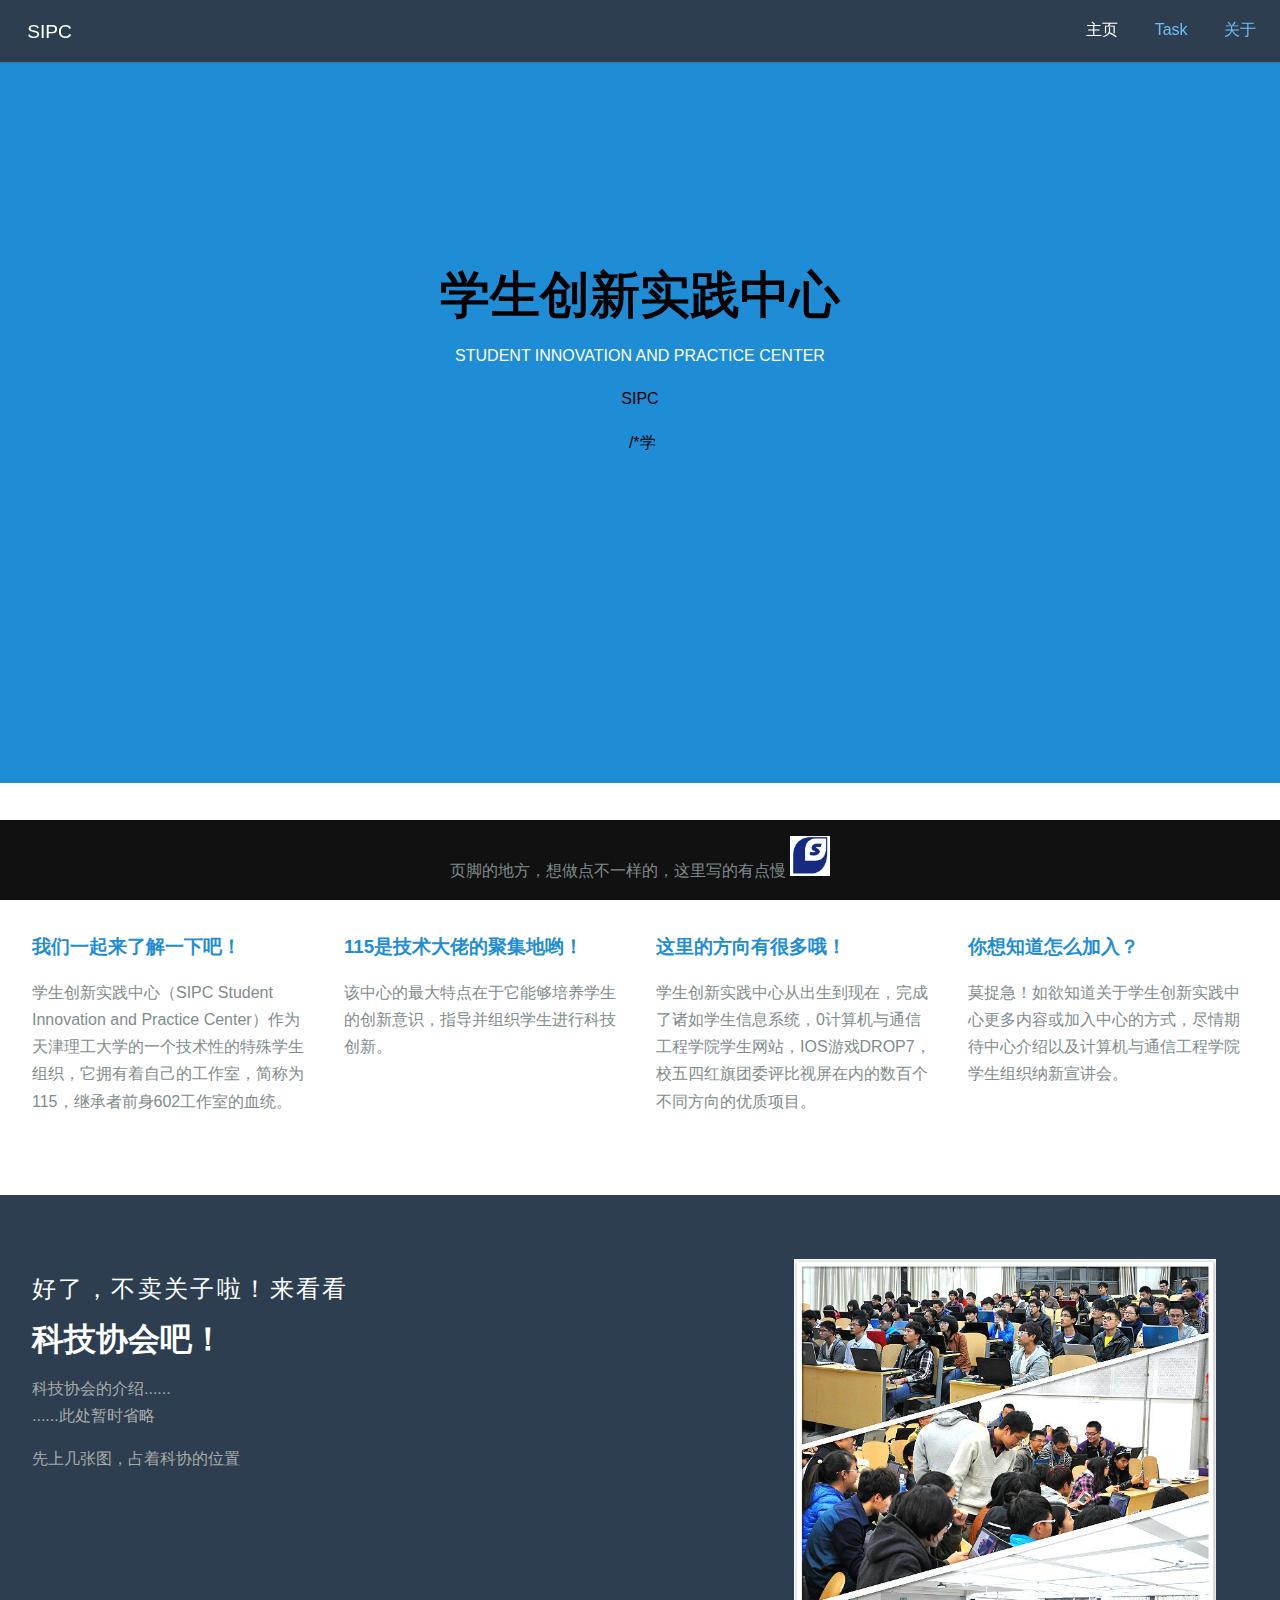
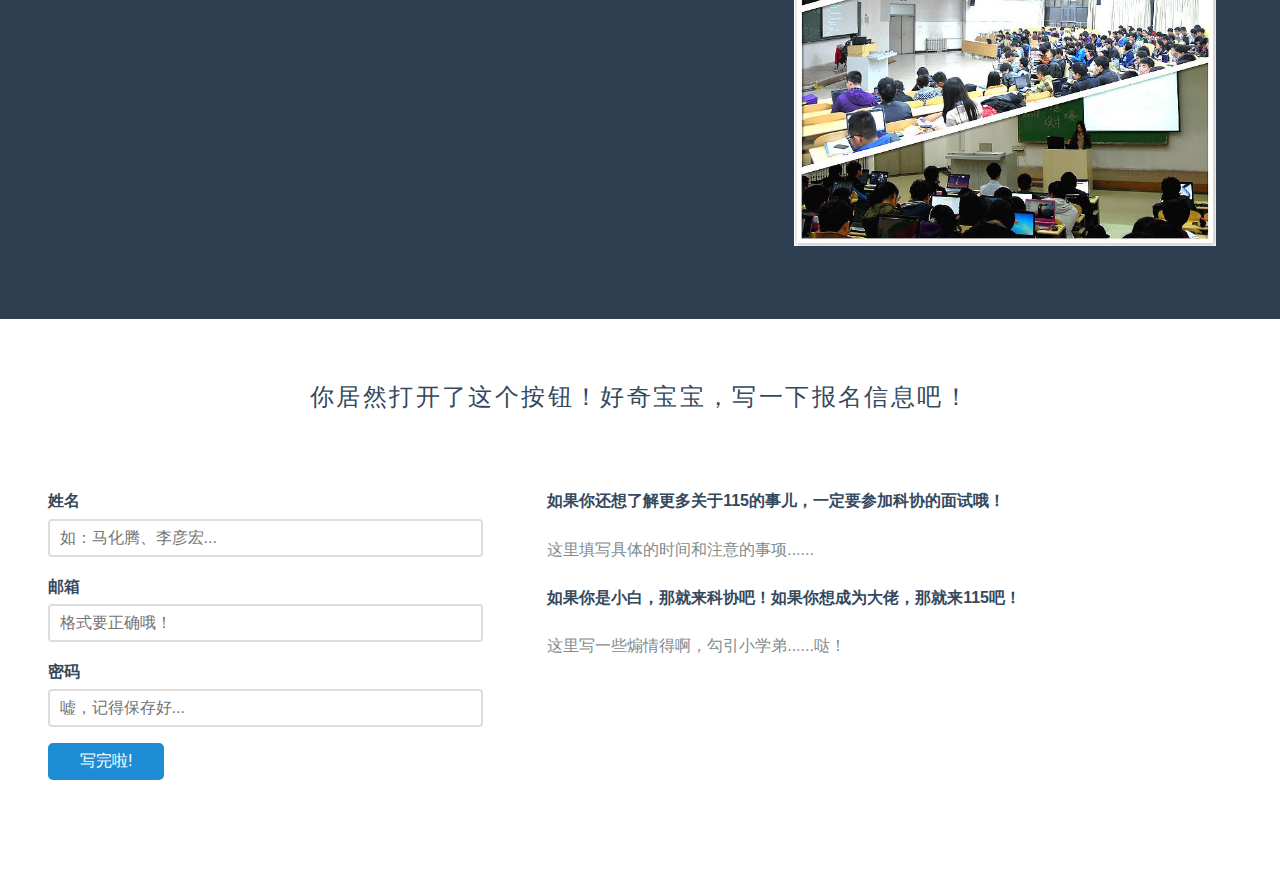
<file: index.html>
<!doctype html>
<html lang="zh">
<head>
    <meta charset="utf-8">
    <meta name="viewport" content="width=device-width, initial-scale=1.0">
    <title>SIPC</title>
    <link rel="stylesheet" href="./css/pure-min.css">
    <link rel="stylesheet" href="./css/grids-responsive-min.css">
    <link rel="stylesheet" href="./css/layout.css">
</head>
<body>
<!-- jquery -->
<script src="./js/jquery.min.js"></script>
<!-- top -->
<div class="header">
    <div class="home-menu pure-menu pure-menu-horizontal pure-menu-fixed">
        <!-- 左侧文字 -->
        <a class="pure-menu-heading" href="">SIPC</a>
        <!-- 右侧菜单 -->
        <ul class="pure-menu-list">
            <li class="pure-menu-item pure-menu-selected"><a href="#" class="pure-menu-link">主页</a></li>
            <li class="pure-menu-item"><a href="#" class="pure-menu-link">Task</a></li>
            <li class="pure-menu-item"><a href="#" class="pure-menu-link">关于</a></li>
        </ul>
    </div>
</div>

<!-- pure splash-container -->
<div class="splash-container">
    <div class="splash">
        <h1 class="sipc">学生创新实践中心</h1>
        <p>Student Innovation and Practice Center</p>
        <!-- 接jquery打字效果 -->
        <div class="print">
          <span id="print-default">SIPC<p id="print-words"></p></span>
        </div>
    </div>
</div>
<!-- pure wrapper -->
<div class="content-wrapper">
    <div class="content">
        <h2 class="content-head is-center">你知道115吗？</h2>
        <div class="pure-g">
            <div class="l-box pure-u-1 pure-u-md-1-2 pure-u-lg-1-4">
                <h3 class="content-subhead">
                    我们一起来了解一下吧！
                </h3>
                <p>
                    学生创新实践中心（SIPC Student Innovation and Practice Center）作为天津理工大学的一个技术性的特殊学生组织，它拥有着自己的工作室，简称为115，继承者前身602工作室的血统。
                </p>
            </div>
            <div class="l-box pure-u-1 pure-u-md-1-2 pure-u-lg-1-4">
                <h3 class="content-subhead">
                    115是技术大佬的聚集地哟！
                </h3>
                <p>
                    该中心的最大特点在于它能够培养学生的创新意识，指导并组织学生进行科技创新。
                </p>
            </div>
            <div class="l-box pure-u-1 pure-u-md-1-2 pure-u-lg-1-4">
                <h3 class="content-subhead">
                    这里的方向有很多哦！
                </h3>
                <p>
                    学生创新实践中心从出生到现在，完成了诸如学生信息系统，0计算机与通信工程学院学生网站，IOS游戏DROP7，校五四红旗团委评比视屏在内的数百个不同方向的优质项目。
                </p>
            </div>
            <div class="l-box pure-u-1 pure-u-md-1-2 pure-u-lg-1-4">
                <h3 class="content-subhead">
                    你想知道怎么加入？
                </h3>
                <p>
                    莫捉急！如欲知道关于学生创新实践中心更多内容或加入中心的方式，尽情期待中心介绍以及计算机与通信工程学院学生组织纳新宣讲会。
                </p>
            </div>
        </div>
    </div>
    <div class="ribbon l-box-lrg pure-g">
        <div class="pure-u-1 pure-u-md-1-2 pure-u-lg-3-5">
            <h2 class="content-head content-head-ribbon">好了，不卖关子啦！来看看</h2>
            <h1>科技协会吧！</h1>
            <p>
                科技协会的介绍......
                <br>
                ......此处暂时省略
            </p>
            <p>
              先上几张图，占着科协的位置
            </p>
        </div>
        <div class="l-box-lrg is-center pure-u-1 pure-u-md-1-2 pure-u-lg-2-5">
            <img src="./img/study.jpg" class="pure-img-responsive">
        </div>
    </div>
    <div class="content">
        <h2 class="content-head is-center">你居然打开了这个按钮！好奇宝宝，写一下报名信息吧！</h2>
        <div class="pure-g">
            <div class="l-box-lrg pure-u-1 pure-u-md-2-5">
                <form class="pure-form pure-form-stacked">
                    <fieldset>
                        <label for="name">姓名</label>
                        <input id="name" type="text" placeholder="如：马化腾、李彦宏...">
                        <label for="email">邮箱</label>
                        <input id="email" type="email" placeholder="格式要正确哦！">
                        <label for="password">密码</label>
                        <input id="password" type="password" placeholder="嘘，记得保存好...">
                        <button type="submit" class="pure-button">写完啦!</button>
                    </fieldset>
                </form>
            </div>
            <div class="l-box-lrg pure-u-1 pure-u-md-3-5">
                <h4>如果你还想了解更多关于115的事儿，一定要参加科协的面试哦！</h4>
                <p>
                    这里填写具体的时间和注意的事项......
                </p>
                <h4>如果你是小白，那就来科协吧！如果你想成为大佬，那就来115吧！</h4>
                <p>
                    这里写一些煽情得啊，勾引小学弟......哒！
                </p>
            </div>
        </div>
    </div>
    <div class="footer l-box is-center">
        页脚的地方，想做点不一样的，这里写的有点慢
          <img class="footer_logo" src="./img/logo_1.jpg" alt="sipc_logo">
    </div>
</div>
<!-- jquery打字效果 -->
<script type="text/javascript" src="./js/print.js"></script>
</body>
</html>
</file>
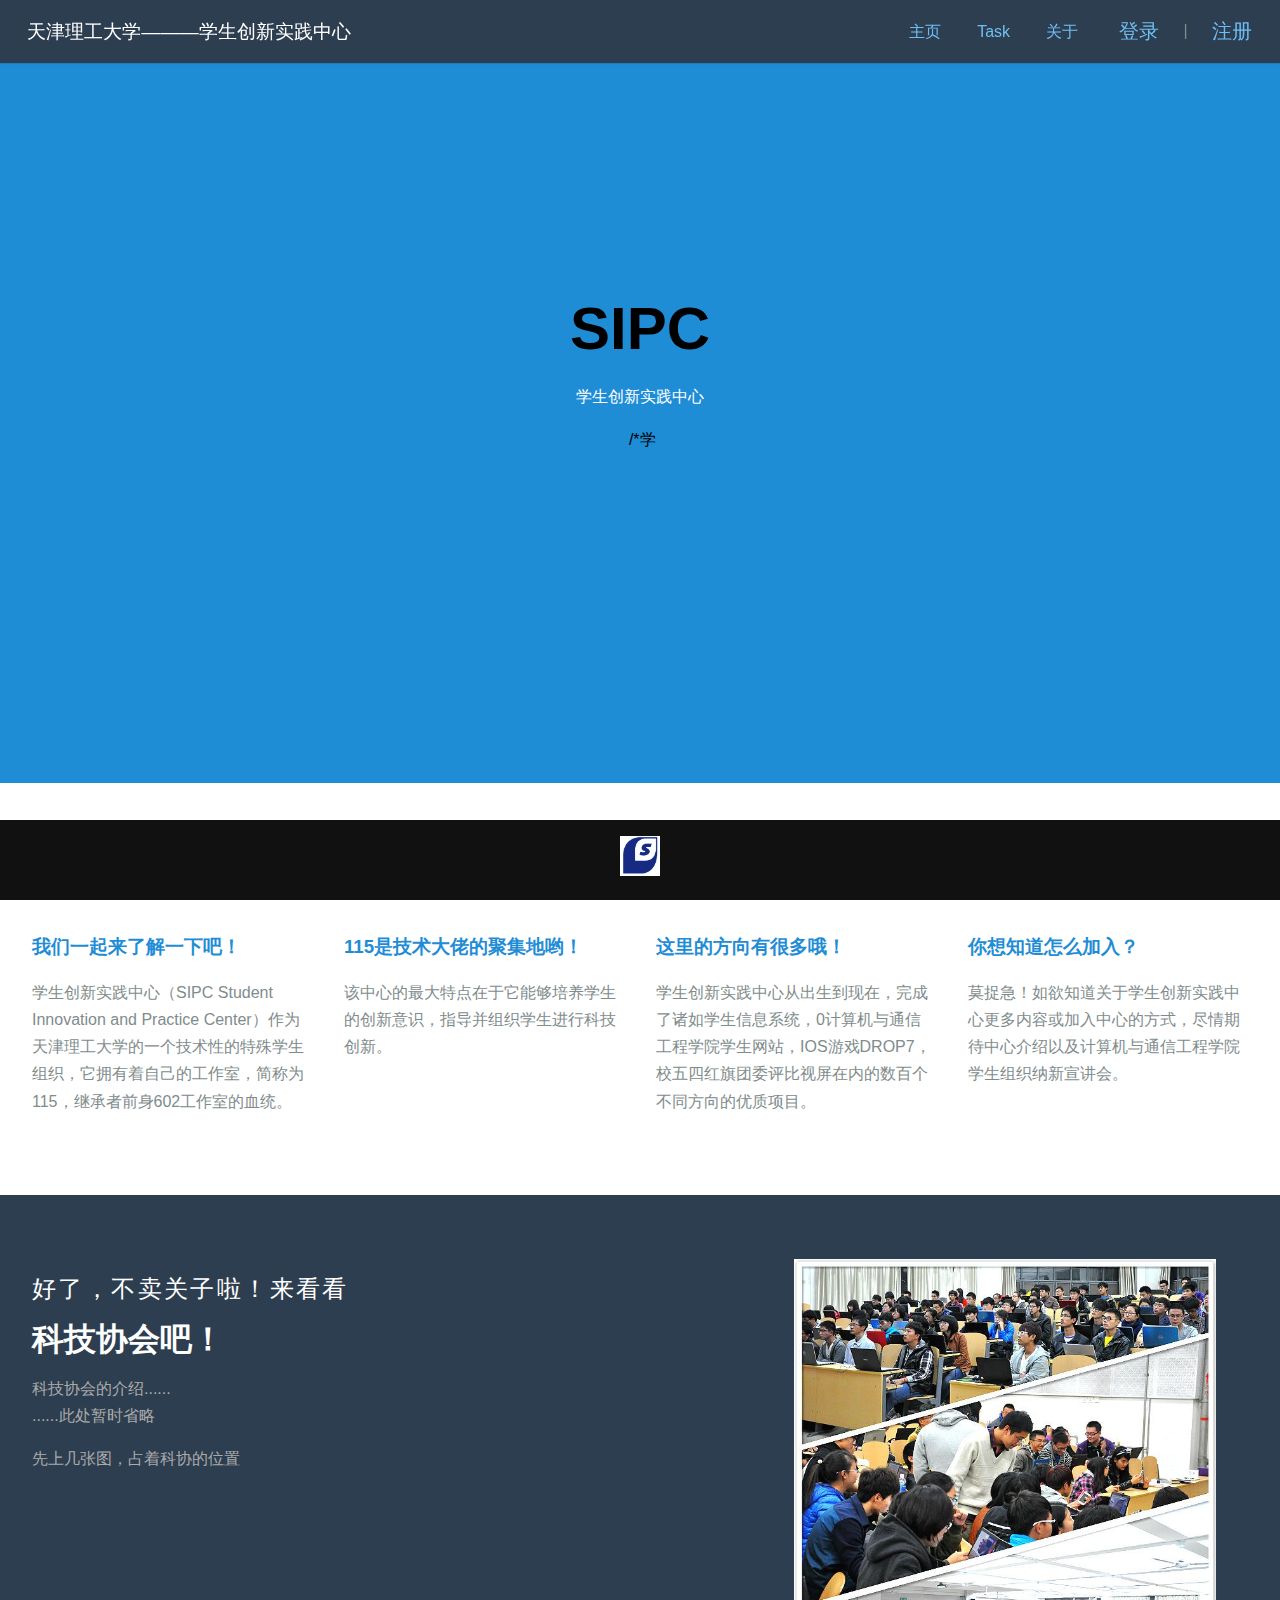
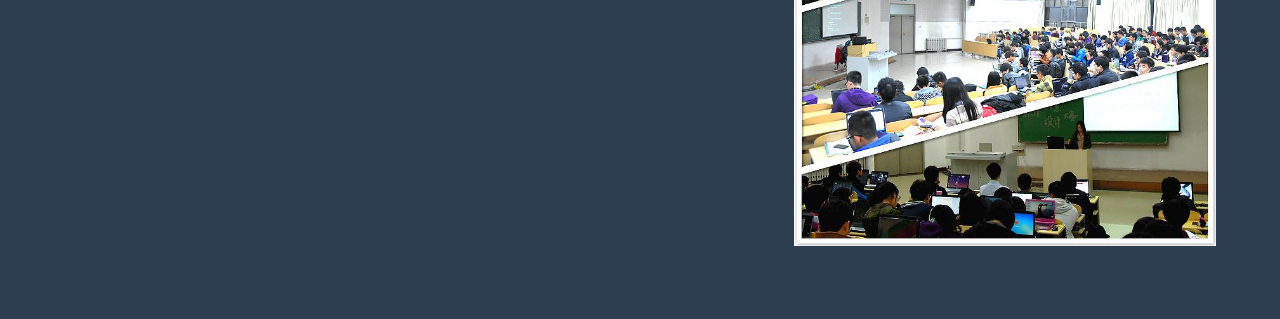
<file: justDoIt/indexPage/index.html>
<!doctype html>
<html lang="zh">
<head>
    <meta charset="utf-8">
    <meta name="viewport" content="width=device-width, initial-scale=1.0">
    <title>SIPC</title>
    <link rel="stylesheet" href="./css/pure-min.css">
    <link rel="stylesheet" href="./css/grids-responsive-min.css">
    <link rel="stylesheet" href="./css/layout.css">
</head>
<body>
<!-- jquery -->
<script src="./js/jquery.min.js"></script>
<!-- top -->
<div class="header">
    <div class="home-menu pure-menu pure-menu-horizontal nav1 pure-menu-fixed">

        <!-- 左侧文字 -->
        <a class="pure-menu-heading" href="">天津理工大学———学生创新实践中心</a>
        <!-- 右侧菜单 -->
        <ul class="pure-menu-list">
            <li class="pure-menu-item"><a href="index.html" class="pure-menu-link">主页</a></li>
            <li class="pure-menu-item"><a href="#" class="pure-menu-link">Task</a></li>
            <li class="pure-menu-item"><a href="#" class="pure-menu-link">关于</a></li>
            <li class="pure-menu-item sigIn"><a href="../loginAndRegister/login.html" class="pure-menu-link">登录</a></li>
            <span>|</span>
            <li class="pure-menu-item register"><a href="register.html" class="pure-menu-link">注册</a></li>
        </ul>
    </div>
    <!-- <div class="home-menu pure-menu pure-menu-horizontal nav2 pure-menu-fixed">
      <span>认真浏览，会发现</span>
    </div> -->
</div>

<!-- pure splash-container -->
<div class="splash-container">
    <div class="splash">
        <h1 class="sipc">SIPC</h1>
        <p>学生创新实践中心</p>
        <!-- 接jquery打字效果 -->
        <div class="print">
          <span id="print-default"><p id="print-words"></p></span>
        </div>
    </div>
</div>
<!-- pure wrapper -->
<div class="content-wrapper">
    <div class="content">
        <h2 class="content-head is-center">你知道115吗？</h2>
        <div class="pure-g">
            <div class="l-box pure-u-1 pure-u-md-1-2 pure-u-lg-1-4">
                <h3 class="content-subhead">
                    我们一起来了解一下吧！
                </h3>
                <p>
                    学生创新实践中心（SIPC Student Innovation and Practice Center）作为天津理工大学的一个技术性的特殊学生组织，它拥有着自己的工作室，简称为115，继承者前身602工作室的血统。
                </p>
            </div>
            <div class="l-box pure-u-1 pure-u-md-1-2 pure-u-lg-1-4">
                <h3 class="content-subhead">
                    115是技术大佬的聚集地哟！
                </h3>
                <p>
                    该中心的最大特点在于它能够培养学生的创新意识，指导并组织学生进行科技创新。
                </p>
            </div>
            <div class="l-box pure-u-1 pure-u-md-1-2 pure-u-lg-1-4">
                <h3 class="content-subhead">
                    这里的方向有很多哦！
                </h3>
                <p>
                    学生创新实践中心从出生到现在，完成了诸如学生信息系统，0计算机与通信工程学院学生网站，IOS游戏DROP7，校五四红旗团委评比视屏在内的数百个不同方向的优质项目。
                </p>
            </div>
            <div class="l-box pure-u-1 pure-u-md-1-2 pure-u-lg-1-4">
                <h3 class="content-subhead">
                    你想知道怎么加入？
                </h3>
                <p>
                    莫捉急！如欲知道关于学生创新实践中心更多内容或加入中心的方式，尽情期待中心介绍以及计算机与通信工程学院学生组织纳新宣讲会。
                </p>
            </div>
        </div>
    </div>
    <div class="ribbon l-box-lrg pure-g">
        <div class="pure-u-1 pure-u-md-1-2 pure-u-lg-3-5">
            <h2 class="content-head content-head-ribbon">好了，不卖关子啦！来看看</h2>
            <h1>科技协会吧！</h1>
            <p>
                科技协会的介绍......
                <br>
                ......此处暂时省略
            </p>
            <p>
              先上几张图，占着科协的位置
            </p>
        </div>
        <div class="l-box-lrg is-center pure-u-1 pure-u-md-1-2 pure-u-lg-2-5">
            <img src="./img/study.jpg" class="pure-img-responsive">
        </div>
    </div>
    <div class="content hid_sho">
        <h2 class="content-head is-center">你居然打开了这个按钮！好奇宝宝，写一下报名信息吧！</h2>
        <div class="pure-g">
            <div class="l-box-lrg pure-u-1 pure-u-md-2-5">
                <form class="pure-form pure-form-stacked">
                    <fieldset>
                        <label for="name">姓名</label>
                        <input id="name" type="text" placeholder="如：马化腾、李彦宏...">
                        <label for="email">邮箱</label>
                        <input id="email" type="email" placeholder="格式要正确哦！">
                        <label for="tel">手机</label>
                        <input id="tel" type="text" placeholder="确保正确">
                        <button type="submit" class="pure-button">写完啦!</button>
                    </fieldset>
                </form>
            </div>
            <div class="l-box-lrg pure-u-1 pure-u-md-3-5">
                <h4>如果你还想了解更多关于115的事儿，一定要参加科协的面试哦！</h4>
                <p>
                    这里填写具体的时间和注意的事项......
                </p>
                <h4>如果你是小白，那就来科协吧！如果你想成为大佬，那就来115吧！</h4>
                <p>
                    这里写一些煽情得啊，勾引小学弟......哒！
                </p>
            </div>
        </div>
    </div>
    <div class="footer l-box is-center">
          <img class="footer_logo" src="./img/logo_1.jpg" alt="sipc_logo">
    </div>
</div>
<!-- jquery打字效果 -->
<script type="text/javascript" src="./js/print.js"></script>
<!-- 导航栏定位 -->
<script type="text/javascript">
  $(function() {
    $(window).scroll(function() {
      if($(document).scrollTop() >=600) {
        $(".nav1").removeClass("pure-menu-fixed").slideDown();
      }else {
        $(".nav1").addClass("pure-menu-fixed").slideDown();
      }
    })
  })
</script>
<!-- 页脚隐藏按钮 -->
<script type="text/javascript">
  $('.hid_sho').hide();
  $(function() {
    $('.footer_logo').click(function() {
      if($('.hid_sho').is(':hidden')){
        $('.hid_sho').show();
      }else{
        $('.hid_sho').hide();
      }
    })
  })
</script>
</body>
</html>
</file>
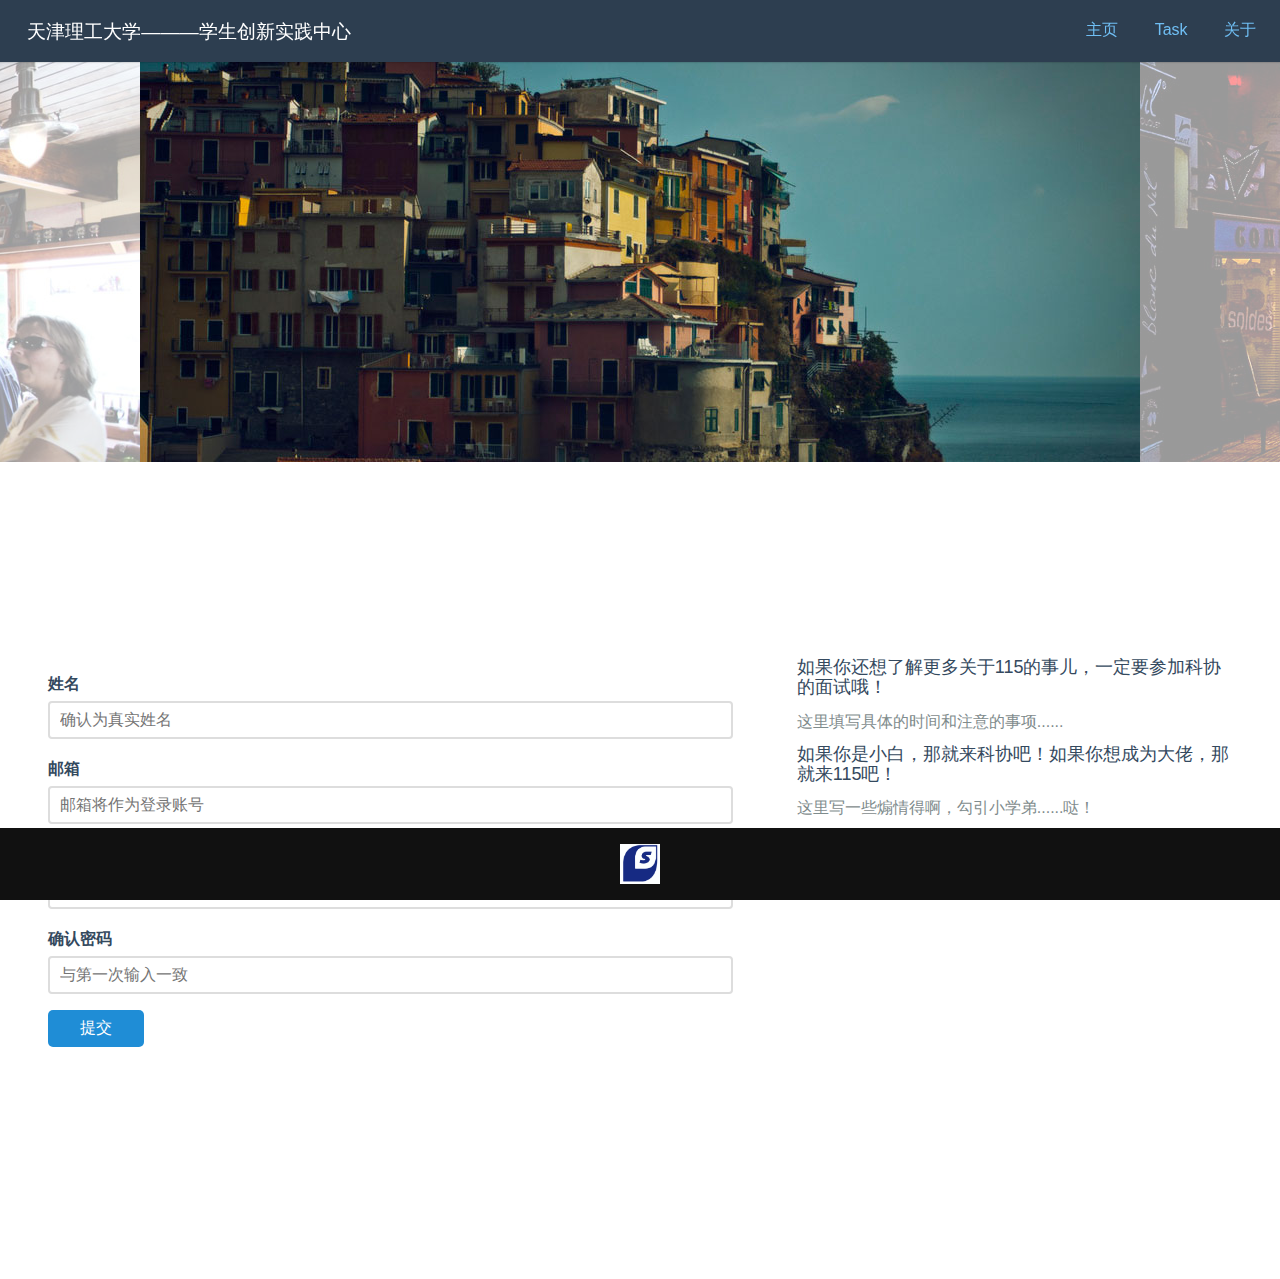
<file: justDoIt/loginAndRegister/login.html>
<!DOCTYPE html>
<html lang="zh">
  <head>
    <meta charset="utf-8">
    <title>login</title>
    <link rel="stylesheet" href="css/bootstrap.min.css">
    <link rel="stylesheet" href="./css/pure-min.css">
    <link rel="stylesheet" href="./css/grids-responsive-min.css">
    <link rel="stylesheet" href="css/pignose.parallaxslider.min.css">
    <link rel="stylesheet" href="./css/layout.css">

  </head>
  <body>

    <div id='a' class="header">
        <div class="home-menu pure-menu pure-menu-horizontal nav1 pure-menu-fixed">

            <!-- 左侧文字 -->
            <a class="pure-menu-heading" href="">天津理工大学———学生创新实践中心</a>
            <!-- 右侧菜单 -->
            <ul class="pure-menu-list">
                <li class="pure-menu-item"><a href="../indexPage/index.html" class="pure-menu-link">主页</a></li>
                <li class="pure-menu-item"><a href="#" class="pure-menu-link">Task</a></li>
                <li class="pure-menu-item"><a href="#" class="pure-menu-link">关于</a></li>
            </ul>
        </div>
    </div>



    <div class="log_main">
      <div id="wrapper">
      	<div id="visual">
      		<div class="slide-visual">
      			<!-- Slide Image Area (1000 x 424) -->
      			<ul class="slide-group">
      				<li><img src="img/visual_slide01.jpg" alt="slide image" /></li>
      				<li><img src="img/visual_slide02.jpg" alt="slide image" /></li>
      				<li><img src="img/visual_slide03.jpg" alt="slide image" /></li>
      				<li><img src="img/visual_slide04.jpg" alt="slide image" /></li>
      				<li><img src="img/visual_slide05.jpg" alt="slide image" /></li>
      				<li><img src="img/visual_slide06.jpg" alt="slide image" /></li>
      			</ul>
      		</div>
      	</div>
      </div>
    </div>

    <div class="content hid_sho">
        <div class="pure-g">
            <div class="l-box-lrg pure-u-1 pure-u-md-3-5">
                <form class="pure-form pure-form-stacked">
                    <fieldset>
                        <label for="name">姓名</label>
                        <input id="name" type="text" placeholder="确认为真实姓名">
                        <label for="email">邮箱</label>
                        <input id="email" type="email" placeholder="邮箱将作为登录账号">
                        <label for="password">密码</label>
                        <input id="password" type="password" placeholder="嘘，记得保存好...">
                        <label for="password">确认密码</label>
                        <input id="password" type="password" placeholder="与第一次输入一致">
                        <button type="submit" class="pure-button">提交</button>
                    </fieldset>
                </form>
            </div>
            <div class="l-box-lrg pure-u-1 pure-u-md-2-5">
                <h4>如果你还想了解更多关于115的事儿，一定要参加科协的面试哦！</h4>
                <p>
                    这里填写具体的时间和注意的事项......
                </p>
                <h4>如果你是小白，那就来科协吧！如果你想成为大佬，那就来115吧！</h4>
                <p>
                    这里写一些煽情得啊，勾引小学弟......哒！
                </p>
            </div>
        </div>
    </div>

    <div class="footer l-box is-center">
          <img class="footer_logo" src="./img/logo_1.jpg" alt="sipc_logo">
    </div>


<script src="js/jquery-1.11.0.min.js" type="text/javascript"></script>
<script type="text/javascript" src="js/jquery.easing.js"></script>
<script type="text/javascript" src="js/bootstrap.min.js"></script>
<script type="text/javascript" src="js/pignose.parallaxslider.min.js"></script>
<script type="text/javascript">
	$(window).load(function() {
		$('#visual').pignoseParallaxSlider({
			play    : '.btn-play',
			pause   : '.btn-pause',
			next    : '.btn-next',
			prev    : '.btn-prev'
		});
	});
</script>
  </body>
</html>
</file>
<file: css/grids-responsive-min.css>
/*!
Pure v1.0.0
Copyright 2013 Yahoo!
Licensed under the BSD License.
https://github.com/yahoo/pure/blob/master/LICENSE.md
*/
@media screen and (min-width:35.5em){.pure-u-sm-1,.pure-u-sm-1-1,.pure-u-sm-1-12,.pure-u-sm-1-2,.pure-u-sm-1-24,.pure-u-sm-1-3,.pure-u-sm-1-4,.pure-u-sm-1-5,.pure-u-sm-1-6,.pure-u-sm-1-8,.pure-u-sm-10-24,.pure-u-sm-11-12,.pure-u-sm-11-24,.pure-u-sm-12-24,.pure-u-sm-13-24,.pure-u-sm-14-24,.pure-u-sm-15-24,.pure-u-sm-16-24,.pure-u-sm-17-24,.pure-u-sm-18-24,.pure-u-sm-19-24,.pure-u-sm-2-24,.pure-u-sm-2-3,.pure-u-sm-2-5,.pure-u-sm-20-24,.pure-u-sm-21-24,.pure-u-sm-22-24,.pure-u-sm-23-24,.pure-u-sm-24-24,.pure-u-sm-3-24,.pure-u-sm-3-4,.pure-u-sm-3-5,.pure-u-sm-3-8,.pure-u-sm-4-24,.pure-u-sm-4-5,.pure-u-sm-5-12,.pure-u-sm-5-24,.pure-u-sm-5-5,.pure-u-sm-5-6,.pure-u-sm-5-8,.pure-u-sm-6-24,.pure-u-sm-7-12,.pure-u-sm-7-24,.pure-u-sm-7-8,.pure-u-sm-8-24,.pure-u-sm-9-24{display:inline-block;zoom:1;letter-spacing:normal;word-spacing:normal;vertical-align:top;text-rendering:auto}.pure-u-sm-1-24{width:4.1667%}.pure-u-sm-1-12,.pure-u-sm-2-24{width:8.3333%}.pure-u-sm-1-8,.pure-u-sm-3-24{width:12.5%}.pure-u-sm-1-6,.pure-u-sm-4-24{width:16.6667%}.pure-u-sm-1-5{width:20%}.pure-u-sm-5-24{width:20.8333%}.pure-u-sm-1-4,.pure-u-sm-6-24{width:25%}.pure-u-sm-7-24{width:29.1667%}.pure-u-sm-1-3,.pure-u-sm-8-24{width:33.3333%}.pure-u-sm-3-8,.pure-u-sm-9-24{width:37.5%}.pure-u-sm-2-5{width:40%}.pure-u-sm-10-24,.pure-u-sm-5-12{width:41.6667%}.pure-u-sm-11-24{width:45.8333%}.pure-u-sm-1-2,.pure-u-sm-12-24{width:50%}.pure-u-sm-13-24{width:54.1667%}.pure-u-sm-14-24,.pure-u-sm-7-12{width:58.3333%}.pure-u-sm-3-5{width:60%}.pure-u-sm-15-24,.pure-u-sm-5-8{width:62.5%}.pure-u-sm-16-24,.pure-u-sm-2-3{width:66.6667%}.pure-u-sm-17-24{width:70.8333%}.pure-u-sm-18-24,.pure-u-sm-3-4{width:75%}.pure-u-sm-19-24{width:79.1667%}.pure-u-sm-4-5{width:80%}.pure-u-sm-20-24,.pure-u-sm-5-6{width:83.3333%}.pure-u-sm-21-24,.pure-u-sm-7-8{width:87.5%}.pure-u-sm-11-12,.pure-u-sm-22-24{width:91.6667%}.pure-u-sm-23-24{width:95.8333%}.pure-u-sm-1,.pure-u-sm-1-1,.pure-u-sm-24-24,.pure-u-sm-5-5{width:100%}}@media screen and (min-width:48em){.pure-u-md-1,.pure-u-md-1-1,.pure-u-md-1-12,.pure-u-md-1-2,.pure-u-md-1-24,.pure-u-md-1-3,.pure-u-md-1-4,.pure-u-md-1-5,.pure-u-md-1-6,.pure-u-md-1-8,.pure-u-md-10-24,.pure-u-md-11-12,.pure-u-md-11-24,.pure-u-md-12-24,.pure-u-md-13-24,.pure-u-md-14-24,.pure-u-md-15-24,.pure-u-md-16-24,.pure-u-md-17-24,.pure-u-md-18-24,.pure-u-md-19-24,.pure-u-md-2-24,.pure-u-md-2-3,.pure-u-md-2-5,.pure-u-md-20-24,.pure-u-md-21-24,.pure-u-md-22-24,.pure-u-md-23-24,.pure-u-md-24-24,.pure-u-md-3-24,.pure-u-md-3-4,.pure-u-md-3-5,.pure-u-md-3-8,.pure-u-md-4-24,.pure-u-md-4-5,.pure-u-md-5-12,.pure-u-md-5-24,.pure-u-md-5-5,.pure-u-md-5-6,.pure-u-md-5-8,.pure-u-md-6-24,.pure-u-md-7-12,.pure-u-md-7-24,.pure-u-md-7-8,.pure-u-md-8-24,.pure-u-md-9-24{display:inline-block;zoom:1;letter-spacing:normal;word-spacing:normal;vertical-align:top;text-rendering:auto}.pure-u-md-1-24{width:4.1667%}.pure-u-md-1-12,.pure-u-md-2-24{width:8.3333%}.pure-u-md-1-8,.pure-u-md-3-24{width:12.5%}.pure-u-md-1-6,.pure-u-md-4-24{width:16.6667%}.pure-u-md-1-5{width:20%}.pure-u-md-5-24{width:20.8333%}.pure-u-md-1-4,.pure-u-md-6-24{width:25%}.pure-u-md-7-24{width:29.1667%}.pure-u-md-1-3,.pure-u-md-8-24{width:33.3333%}.pure-u-md-3-8,.pure-u-md-9-24{width:37.5%}.pure-u-md-2-5{width:40%}.pure-u-md-10-24,.pure-u-md-5-12{width:41.6667%}.pure-u-md-11-24{width:45.8333%}.pure-u-md-1-2,.pure-u-md-12-24{width:50%}.pure-u-md-13-24{width:54.1667%}.pure-u-md-14-24,.pure-u-md-7-12{width:58.3333%}.pure-u-md-3-5{width:60%}.pure-u-md-15-24,.pure-u-md-5-8{width:62.5%}.pure-u-md-16-24,.pure-u-md-2-3{width:66.6667%}.pure-u-md-17-24{width:70.8333%}.pure-u-md-18-24,.pure-u-md-3-4{width:75%}.pure-u-md-19-24{width:79.1667%}.pure-u-md-4-5{width:80%}.pure-u-md-20-24,.pure-u-md-5-6{width:83.3333%}.pure-u-md-21-24,.pure-u-md-7-8{width:87.5%}.pure-u-md-11-12,.pure-u-md-22-24{width:91.6667%}.pure-u-md-23-24{width:95.8333%}.pure-u-md-1,.pure-u-md-1-1,.pure-u-md-24-24,.pure-u-md-5-5{width:100%}}@media screen and (min-width:64em){.pure-u-lg-1,.pure-u-lg-1-1,.pure-u-lg-1-12,.pure-u-lg-1-2,.pure-u-lg-1-24,.pure-u-lg-1-3,.pure-u-lg-1-4,.pure-u-lg-1-5,.pure-u-lg-1-6,.pure-u-lg-1-8,.pure-u-lg-10-24,.pure-u-lg-11-12,.pure-u-lg-11-24,.pure-u-lg-12-24,.pure-u-lg-13-24,.pure-u-lg-14-24,.pure-u-lg-15-24,.pure-u-lg-16-24,.pure-u-lg-17-24,.pure-u-lg-18-24,.pure-u-lg-19-24,.pure-u-lg-2-24,.pure-u-lg-2-3,.pure-u-lg-2-5,.pure-u-lg-20-24,.pure-u-lg-21-24,.pure-u-lg-22-24,.pure-u-lg-23-24,.pure-u-lg-24-24,.pure-u-lg-3-24,.pure-u-lg-3-4,.pure-u-lg-3-5,.pure-u-lg-3-8,.pure-u-lg-4-24,.pure-u-lg-4-5,.pure-u-lg-5-12,.pure-u-lg-5-24,.pure-u-lg-5-5,.pure-u-lg-5-6,.pure-u-lg-5-8,.pure-u-lg-6-24,.pure-u-lg-7-12,.pure-u-lg-7-24,.pure-u-lg-7-8,.pure-u-lg-8-24,.pure-u-lg-9-24{display:inline-block;zoom:1;letter-spacing:normal;word-spacing:normal;vertical-align:top;text-rendering:auto}.pure-u-lg-1-24{width:4.1667%}.pure-u-lg-1-12,.pure-u-lg-2-24{width:8.3333%}.pure-u-lg-1-8,.pure-u-lg-3-24{width:12.5%}.pure-u-lg-1-6,.pure-u-lg-4-24{width:16.6667%}.pure-u-lg-1-5{width:20%}.pure-u-lg-5-24{width:20.8333%}.pure-u-lg-1-4,.pure-u-lg-6-24{width:25%}.pure-u-lg-7-24{width:29.1667%}.pure-u-lg-1-3,.pure-u-lg-8-24{width:33.3333%}.pure-u-lg-3-8,.pure-u-lg-9-24{width:37.5%}.pure-u-lg-2-5{width:40%}.pure-u-lg-10-24,.pure-u-lg-5-12{width:41.6667%}.pure-u-lg-11-24{width:45.8333%}.pure-u-lg-1-2,.pure-u-lg-12-24{width:50%}.pure-u-lg-13-24{width:54.1667%}.pure-u-lg-14-24,.pure-u-lg-7-12{width:58.3333%}.pure-u-lg-3-5{width:60%}.pure-u-lg-15-24,.pure-u-lg-5-8{width:62.5%}.pure-u-lg-16-24,.pure-u-lg-2-3{width:66.6667%}.pure-u-lg-17-24{width:70.8333%}.pure-u-lg-18-24,.pure-u-lg-3-4{width:75%}.pure-u-lg-19-24{width:79.1667%}.pure-u-lg-4-5{width:80%}.pure-u-lg-20-24,.pure-u-lg-5-6{width:83.3333%}.pure-u-lg-21-24,.pure-u-lg-7-8{width:87.5%}.pure-u-lg-11-12,.pure-u-lg-22-24{width:91.6667%}.pure-u-lg-23-24{width:95.8333%}.pure-u-lg-1,.pure-u-lg-1-1,.pure-u-lg-24-24,.pure-u-lg-5-5{width:100%}}@media screen and (min-width:80em){.pure-u-xl-1,.pure-u-xl-1-1,.pure-u-xl-1-12,.pure-u-xl-1-2,.pure-u-xl-1-24,.pure-u-xl-1-3,.pure-u-xl-1-4,.pure-u-xl-1-5,.pure-u-xl-1-6,.pure-u-xl-1-8,.pure-u-xl-10-24,.pure-u-xl-11-12,.pure-u-xl-11-24,.pure-u-xl-12-24,.pure-u-xl-13-24,.pure-u-xl-14-24,.pure-u-xl-15-24,.pure-u-xl-16-24,.pure-u-xl-17-24,.pure-u-xl-18-24,.pure-u-xl-19-24,.pure-u-xl-2-24,.pure-u-xl-2-3,.pure-u-xl-2-5,.pure-u-xl-20-24,.pure-u-xl-21-24,.pure-u-xl-22-24,.pure-u-xl-23-24,.pure-u-xl-24-24,.pure-u-xl-3-24,.pure-u-xl-3-4,.pure-u-xl-3-5,.pure-u-xl-3-8,.pure-u-xl-4-24,.pure-u-xl-4-5,.pure-u-xl-5-12,.pure-u-xl-5-24,.pure-u-xl-5-5,.pure-u-xl-5-6,.pure-u-xl-5-8,.pure-u-xl-6-24,.pure-u-xl-7-12,.pure-u-xl-7-24,.pure-u-xl-7-8,.pure-u-xl-8-24,.pure-u-xl-9-24{display:inline-block;zoom:1;letter-spacing:normal;word-spacing:normal;vertical-align:top;text-rendering:auto}.pure-u-xl-1-24{width:4.1667%}.pure-u-xl-1-12,.pure-u-xl-2-24{width:8.3333%}.pure-u-xl-1-8,.pure-u-xl-3-24{width:12.5%}.pure-u-xl-1-6,.pure-u-xl-4-24{width:16.6667%}.pure-u-xl-1-5{width:20%}.pure-u-xl-5-24{width:20.8333%}.pure-u-xl-1-4,.pure-u-xl-6-24{width:25%}.pure-u-xl-7-24{width:29.1667%}.pure-u-xl-1-3,.pure-u-xl-8-24{width:33.3333%}.pure-u-xl-3-8,.pure-u-xl-9-24{width:37.5%}.pure-u-xl-2-5{width:40%}.pure-u-xl-10-24,.pure-u-xl-5-12{width:41.6667%}.pure-u-xl-11-24{width:45.8333%}.pure-u-xl-1-2,.pure-u-xl-12-24{width:50%}.pure-u-xl-13-24{width:54.1667%}.pure-u-xl-14-24,.pure-u-xl-7-12{width:58.3333%}.pure-u-xl-3-5{width:60%}.pure-u-xl-15-24,.pure-u-xl-5-8{width:62.5%}.pure-u-xl-16-24,.pure-u-xl-2-3{width:66.6667%}.pure-u-xl-17-24{width:70.8333%}.pure-u-xl-18-24,.pure-u-xl-3-4{width:75%}.pure-u-xl-19-24{width:79.1667%}.pure-u-xl-4-5{width:80%}.pure-u-xl-20-24,.pure-u-xl-5-6{width:83.3333%}.pure-u-xl-21-24,.pure-u-xl-7-8{width:87.5%}.pure-u-xl-11-12,.pure-u-xl-22-24{width:91.6667%}.pure-u-xl-23-24{width:95.8333%}.pure-u-xl-1,.pure-u-xl-1-1,.pure-u-xl-24-24,.pure-u-xl-5-5{width:100%}}
</file>
<file: css/layout.css>
@charset "UTF-8";
.head-logo img {
  width: 50px;
  height: 50px;
}
.sipc {
  color: black;
  font-size: 50px;
}
.sipc+p {
  color: white;
}
.splash {
  width: 100%;
}
.print {
  color: black;
}
h2+h1{
  color: white;
}
.footer_logo {
  width: 40px;
  height: 40px;
}
* {
    -webkit-box-sizing: border-box;
    -moz-box-sizing: border-box;
    box-sizing: border-box;
}

/*
 * -- BASE STYLES --
 */
body {
    line-height: 1.7em;
    color: #7f8c8d;
    font-size: 13px;
}

h1,
h2,
h3,
h4,
h5,
h6,
label {
    color: #34495e;
}

.pure-img-responsive {
    max-width: 100%;
    height: auto;
}

/*
 * -- LAYOUT STYLES --
 */
.l-box {
    padding: 1em;
}

.l-box-lrg {
    padding: 2em;
    border-bottom: 1px solid rgba(0,0,0,0.1);
}

.is-center {
    text-align: center;
}



/*
 * -- PURE FORM STYLES --
 */
.pure-form label {
    margin: 1em 0 0;
    font-weight: bold;
    font-size: 100%;
}

.pure-form input[type] {
    border: 2px solid #ddd;
    box-shadow: none;
    font-size: 100%;
    width: 100%;
    margin-bottom: 1em;
}

/*
 * -- PURE BUTTON STYLES --
 */
.pure-button {
    background-color: #1f8dd6;
    color: white;
    padding: 0.5em 2em;
    border-radius: 5px;
}

a.pure-button-primary {
    background: white;
    color: #1f8dd6;
    border-radius: 5px;
    font-size: 120%;
}


/*
 * -- MENU STYLES --
 */

.home-menu {
    padding: 0.5em;
    text-align: center;
    box-shadow: 0 1px 1px rgba(0,0,0, 0.10);
}
.home-menu {
    background: #2d3e50;
}
.pure-menu.pure-menu-fixed {
    border-bottom: none;
    z-index: 4;
}

.home-menu .pure-menu-heading {
    color: white;
    font-weight: 400;
    font-size: 120%;
}

.home-menu .pure-menu-selected a {
    color: white;
}

.home-menu a {
    color: #6FBEF3;
}
.home-menu li a:hover,
.home-menu li a:focus {
    background: none;
    border: none;
    color: #AECFE5;
}


/*
 * -- SPLASH STYLES --
 */

.splash-container {
    background: #1f8dd6;
    z-index: 1;
    /* overflow: hidden; */
    width: 100%;
    height: 88%;
    top: 0;
    left: 0;
    position: fixed !important;
}

.splash {
    width: 80%;
    height: 50%;
    margin: auto;
    position: absolute;
    top: 100px; left: 0; bottom: 0; right: 0;
    text-align: center;
    text-transform: uppercase;
}

.splash-head {
    font-size: 20px;
    font-weight: bold;
    color: white;
    border: 3px solid white;
    padding: 1em 1.6em;
    font-weight: 100;
    border-radius: 5px;
    line-height: 1em;
}
.splash-subhead {
    color: white;
    letter-spacing: 0.05em;
    opacity: 0.8;
}
.content-wrapper {
    position: absolute;
    top: 87%;
    width: 100%;
    min-height: 12%;
    z-index: 2;
    background: white;

}
.content {
    padding: 1em 1em 3em;
}
.content-head {
    font-weight: 400;
    text-transform: uppercase;
    letter-spacing: 0.1em;
    margin: 2em 0 1em;
}
.content-head-ribbon {
    color: white;
}
.content-subhead {
    color: #1f8dd6;
}
    .content-subhead i {
        margin-right: 7px;
    }
.ribbon {
    background: #2d3e50;
    color: #aaa;
}
.footer {
    background: #111;
    position: fixed;
    bottom: 0;
    width: 100%;
}
@media (min-width: 48em) {
    body {
        font-size: 16px;
    }
    .home-menu {
        text-align: left;
    }
        .home-menu ul {
            float: right;
        }
    .splash {
        width: 50%;
        height: 50%;
    }

    .splash-head {
        font-size: 250%;
    }
    .l-box-lrg {
        border: none;
    }

}
@media (min-width: 78em) {
    .splash-head {
        font-size: 300%;
    }
}
</file>
<file: justDoIt/indexPage/css/grids-responsive-min.css>
/*!
Pure v1.0.0
Copyright 2013 Yahoo!
Licensed under the BSD License.
https://github.com/yahoo/pure/blob/master/LICENSE.md
*/
@media screen and (min-width:35.5em){.pure-u-sm-1,.pure-u-sm-1-1,.pure-u-sm-1-12,.pure-u-sm-1-2,.pure-u-sm-1-24,.pure-u-sm-1-3,.pure-u-sm-1-4,.pure-u-sm-1-5,.pure-u-sm-1-6,.pure-u-sm-1-8,.pure-u-sm-10-24,.pure-u-sm-11-12,.pure-u-sm-11-24,.pure-u-sm-12-24,.pure-u-sm-13-24,.pure-u-sm-14-24,.pure-u-sm-15-24,.pure-u-sm-16-24,.pure-u-sm-17-24,.pure-u-sm-18-24,.pure-u-sm-19-24,.pure-u-sm-2-24,.pure-u-sm-2-3,.pure-u-sm-2-5,.pure-u-sm-20-24,.pure-u-sm-21-24,.pure-u-sm-22-24,.pure-u-sm-23-24,.pure-u-sm-24-24,.pure-u-sm-3-24,.pure-u-sm-3-4,.pure-u-sm-3-5,.pure-u-sm-3-8,.pure-u-sm-4-24,.pure-u-sm-4-5,.pure-u-sm-5-12,.pure-u-sm-5-24,.pure-u-sm-5-5,.pure-u-sm-5-6,.pure-u-sm-5-8,.pure-u-sm-6-24,.pure-u-sm-7-12,.pure-u-sm-7-24,.pure-u-sm-7-8,.pure-u-sm-8-24,.pure-u-sm-9-24{display:inline-block;zoom:1;letter-spacing:normal;word-spacing:normal;vertical-align:top;text-rendering:auto}.pure-u-sm-1-24{width:4.1667%}.pure-u-sm-1-12,.pure-u-sm-2-24{width:8.3333%}.pure-u-sm-1-8,.pure-u-sm-3-24{width:12.5%}.pure-u-sm-1-6,.pure-u-sm-4-24{width:16.6667%}.pure-u-sm-1-5{width:20%}.pure-u-sm-5-24{width:20.8333%}.pure-u-sm-1-4,.pure-u-sm-6-24{width:25%}.pure-u-sm-7-24{width:29.1667%}.pure-u-sm-1-3,.pure-u-sm-8-24{width:33.3333%}.pure-u-sm-3-8,.pure-u-sm-9-24{width:37.5%}.pure-u-sm-2-5{width:40%}.pure-u-sm-10-24,.pure-u-sm-5-12{width:41.6667%}.pure-u-sm-11-24{width:45.8333%}.pure-u-sm-1-2,.pure-u-sm-12-24{width:50%}.pure-u-sm-13-24{width:54.1667%}.pure-u-sm-14-24,.pure-u-sm-7-12{width:58.3333%}.pure-u-sm-3-5{width:60%}.pure-u-sm-15-24,.pure-u-sm-5-8{width:62.5%}.pure-u-sm-16-24,.pure-u-sm-2-3{width:66.6667%}.pure-u-sm-17-24{width:70.8333%}.pure-u-sm-18-24,.pure-u-sm-3-4{width:75%}.pure-u-sm-19-24{width:79.1667%}.pure-u-sm-4-5{width:80%}.pure-u-sm-20-24,.pure-u-sm-5-6{width:83.3333%}.pure-u-sm-21-24,.pure-u-sm-7-8{width:87.5%}.pure-u-sm-11-12,.pure-u-sm-22-24{width:91.6667%}.pure-u-sm-23-24{width:95.8333%}.pure-u-sm-1,.pure-u-sm-1-1,.pure-u-sm-24-24,.pure-u-sm-5-5{width:100%}}@media screen and (min-width:48em){.pure-u-md-1,.pure-u-md-1-1,.pure-u-md-1-12,.pure-u-md-1-2,.pure-u-md-1-24,.pure-u-md-1-3,.pure-u-md-1-4,.pure-u-md-1-5,.pure-u-md-1-6,.pure-u-md-1-8,.pure-u-md-10-24,.pure-u-md-11-12,.pure-u-md-11-24,.pure-u-md-12-24,.pure-u-md-13-24,.pure-u-md-14-24,.pure-u-md-15-24,.pure-u-md-16-24,.pure-u-md-17-24,.pure-u-md-18-24,.pure-u-md-19-24,.pure-u-md-2-24,.pure-u-md-2-3,.pure-u-md-2-5,.pure-u-md-20-24,.pure-u-md-21-24,.pure-u-md-22-24,.pure-u-md-23-24,.pure-u-md-24-24,.pure-u-md-3-24,.pure-u-md-3-4,.pure-u-md-3-5,.pure-u-md-3-8,.pure-u-md-4-24,.pure-u-md-4-5,.pure-u-md-5-12,.pure-u-md-5-24,.pure-u-md-5-5,.pure-u-md-5-6,.pure-u-md-5-8,.pure-u-md-6-24,.pure-u-md-7-12,.pure-u-md-7-24,.pure-u-md-7-8,.pure-u-md-8-24,.pure-u-md-9-24{display:inline-block;zoom:1;letter-spacing:normal;word-spacing:normal;vertical-align:top;text-rendering:auto}.pure-u-md-1-24{width:4.1667%}.pure-u-md-1-12,.pure-u-md-2-24{width:8.3333%}.pure-u-md-1-8,.pure-u-md-3-24{width:12.5%}.pure-u-md-1-6,.pure-u-md-4-24{width:16.6667%}.pure-u-md-1-5{width:20%}.pure-u-md-5-24{width:20.8333%}.pure-u-md-1-4,.pure-u-md-6-24{width:25%}.pure-u-md-7-24{width:29.1667%}.pure-u-md-1-3,.pure-u-md-8-24{width:33.3333%}.pure-u-md-3-8,.pure-u-md-9-24{width:37.5%}.pure-u-md-2-5{width:40%}.pure-u-md-10-24,.pure-u-md-5-12{width:41.6667%}.pure-u-md-11-24{width:45.8333%}.pure-u-md-1-2,.pure-u-md-12-24{width:50%}.pure-u-md-13-24{width:54.1667%}.pure-u-md-14-24,.pure-u-md-7-12{width:58.3333%}.pure-u-md-3-5{width:60%}.pure-u-md-15-24,.pure-u-md-5-8{width:62.5%}.pure-u-md-16-24,.pure-u-md-2-3{width:66.6667%}.pure-u-md-17-24{width:70.8333%}.pure-u-md-18-24,.pure-u-md-3-4{width:75%}.pure-u-md-19-24{width:79.1667%}.pure-u-md-4-5{width:80%}.pure-u-md-20-24,.pure-u-md-5-6{width:83.3333%}.pure-u-md-21-24,.pure-u-md-7-8{width:87.5%}.pure-u-md-11-12,.pure-u-md-22-24{width:91.6667%}.pure-u-md-23-24{width:95.8333%}.pure-u-md-1,.pure-u-md-1-1,.pure-u-md-24-24,.pure-u-md-5-5{width:100%}}@media screen and (min-width:64em){.pure-u-lg-1,.pure-u-lg-1-1,.pure-u-lg-1-12,.pure-u-lg-1-2,.pure-u-lg-1-24,.pure-u-lg-1-3,.pure-u-lg-1-4,.pure-u-lg-1-5,.pure-u-lg-1-6,.pure-u-lg-1-8,.pure-u-lg-10-24,.pure-u-lg-11-12,.pure-u-lg-11-24,.pure-u-lg-12-24,.pure-u-lg-13-24,.pure-u-lg-14-24,.pure-u-lg-15-24,.pure-u-lg-16-24,.pure-u-lg-17-24,.pure-u-lg-18-24,.pure-u-lg-19-24,.pure-u-lg-2-24,.pure-u-lg-2-3,.pure-u-lg-2-5,.pure-u-lg-20-24,.pure-u-lg-21-24,.pure-u-lg-22-24,.pure-u-lg-23-24,.pure-u-lg-24-24,.pure-u-lg-3-24,.pure-u-lg-3-4,.pure-u-lg-3-5,.pure-u-lg-3-8,.pure-u-lg-4-24,.pure-u-lg-4-5,.pure-u-lg-5-12,.pure-u-lg-5-24,.pure-u-lg-5-5,.pure-u-lg-5-6,.pure-u-lg-5-8,.pure-u-lg-6-24,.pure-u-lg-7-12,.pure-u-lg-7-24,.pure-u-lg-7-8,.pure-u-lg-8-24,.pure-u-lg-9-24{display:inline-block;zoom:1;letter-spacing:normal;word-spacing:normal;vertical-align:top;text-rendering:auto}.pure-u-lg-1-24{width:4.1667%}.pure-u-lg-1-12,.pure-u-lg-2-24{width:8.3333%}.pure-u-lg-1-8,.pure-u-lg-3-24{width:12.5%}.pure-u-lg-1-6,.pure-u-lg-4-24{width:16.6667%}.pure-u-lg-1-5{width:20%}.pure-u-lg-5-24{width:20.8333%}.pure-u-lg-1-4,.pure-u-lg-6-24{width:25%}.pure-u-lg-7-24{width:29.1667%}.pure-u-lg-1-3,.pure-u-lg-8-24{width:33.3333%}.pure-u-lg-3-8,.pure-u-lg-9-24{width:37.5%}.pure-u-lg-2-5{width:40%}.pure-u-lg-10-24,.pure-u-lg-5-12{width:41.6667%}.pure-u-lg-11-24{width:45.8333%}.pure-u-lg-1-2,.pure-u-lg-12-24{width:50%}.pure-u-lg-13-24{width:54.1667%}.pure-u-lg-14-24,.pure-u-lg-7-12{width:58.3333%}.pure-u-lg-3-5{width:60%}.pure-u-lg-15-24,.pure-u-lg-5-8{width:62.5%}.pure-u-lg-16-24,.pure-u-lg-2-3{width:66.6667%}.pure-u-lg-17-24{width:70.8333%}.pure-u-lg-18-24,.pure-u-lg-3-4{width:75%}.pure-u-lg-19-24{width:79.1667%}.pure-u-lg-4-5{width:80%}.pure-u-lg-20-24,.pure-u-lg-5-6{width:83.3333%}.pure-u-lg-21-24,.pure-u-lg-7-8{width:87.5%}.pure-u-lg-11-12,.pure-u-lg-22-24{width:91.6667%}.pure-u-lg-23-24{width:95.8333%}.pure-u-lg-1,.pure-u-lg-1-1,.pure-u-lg-24-24,.pure-u-lg-5-5{width:100%}}@media screen and (min-width:80em){.pure-u-xl-1,.pure-u-xl-1-1,.pure-u-xl-1-12,.pure-u-xl-1-2,.pure-u-xl-1-24,.pure-u-xl-1-3,.pure-u-xl-1-4,.pure-u-xl-1-5,.pure-u-xl-1-6,.pure-u-xl-1-8,.pure-u-xl-10-24,.pure-u-xl-11-12,.pure-u-xl-11-24,.pure-u-xl-12-24,.pure-u-xl-13-24,.pure-u-xl-14-24,.pure-u-xl-15-24,.pure-u-xl-16-24,.pure-u-xl-17-24,.pure-u-xl-18-24,.pure-u-xl-19-24,.pure-u-xl-2-24,.pure-u-xl-2-3,.pure-u-xl-2-5,.pure-u-xl-20-24,.pure-u-xl-21-24,.pure-u-xl-22-24,.pure-u-xl-23-24,.pure-u-xl-24-24,.pure-u-xl-3-24,.pure-u-xl-3-4,.pure-u-xl-3-5,.pure-u-xl-3-8,.pure-u-xl-4-24,.pure-u-xl-4-5,.pure-u-xl-5-12,.pure-u-xl-5-24,.pure-u-xl-5-5,.pure-u-xl-5-6,.pure-u-xl-5-8,.pure-u-xl-6-24,.pure-u-xl-7-12,.pure-u-xl-7-24,.pure-u-xl-7-8,.pure-u-xl-8-24,.pure-u-xl-9-24{display:inline-block;zoom:1;letter-spacing:normal;word-spacing:normal;vertical-align:top;text-rendering:auto}.pure-u-xl-1-24{width:4.1667%}.pure-u-xl-1-12,.pure-u-xl-2-24{width:8.3333%}.pure-u-xl-1-8,.pure-u-xl-3-24{width:12.5%}.pure-u-xl-1-6,.pure-u-xl-4-24{width:16.6667%}.pure-u-xl-1-5{width:20%}.pure-u-xl-5-24{width:20.8333%}.pure-u-xl-1-4,.pure-u-xl-6-24{width:25%}.pure-u-xl-7-24{width:29.1667%}.pure-u-xl-1-3,.pure-u-xl-8-24{width:33.3333%}.pure-u-xl-3-8,.pure-u-xl-9-24{width:37.5%}.pure-u-xl-2-5{width:40%}.pure-u-xl-10-24,.pure-u-xl-5-12{width:41.6667%}.pure-u-xl-11-24{width:45.8333%}.pure-u-xl-1-2,.pure-u-xl-12-24{width:50%}.pure-u-xl-13-24{width:54.1667%}.pure-u-xl-14-24,.pure-u-xl-7-12{width:58.3333%}.pure-u-xl-3-5{width:60%}.pure-u-xl-15-24,.pure-u-xl-5-8{width:62.5%}.pure-u-xl-16-24,.pure-u-xl-2-3{width:66.6667%}.pure-u-xl-17-24{width:70.8333%}.pure-u-xl-18-24,.pure-u-xl-3-4{width:75%}.pure-u-xl-19-24{width:79.1667%}.pure-u-xl-4-5{width:80%}.pure-u-xl-20-24,.pure-u-xl-5-6{width:83.3333%}.pure-u-xl-21-24,.pure-u-xl-7-8{width:87.5%}.pure-u-xl-11-12,.pure-u-xl-22-24{width:91.6667%}.pure-u-xl-23-24{width:95.8333%}.pure-u-xl-1,.pure-u-xl-1-1,.pure-u-xl-24-24,.pure-u-xl-5-5{width:100%}}
</file>
<file: justDoIt/indexPage/css/layout.css>
@charset "UTF-8";
* {
    -webkit-box-sizing: border-box;
    -moz-box-sizing: border-box;
    box-sizing: border-box;
}

/*
 * -- BASE STYLES --
 */
body {
    line-height: 1.7em;
    color: #7f8c8d;
    font-size: 13px;
}

h1,
h2,
h3,
h4,
h5,
h6,
label {
    color: #34495e;
}

.pure-img-responsive {
    max-width: 100%;
    height: auto;
}

/*
 * -- LAYOUT STYLES --
 */
.l-box {
    padding: 1em;
}

.l-box-lrg {
    padding: 2em;
    border-bottom: 1px solid rgba(0,0,0,0.1);
}

.is-center {
    text-align: center;
}

.head-logo img {
  width: 50px;
  height: 50px;
}
.sipc {
  color: black;
  font-size: 60px;
}
.sipc+p {
  color: white;
}
.splash {
  width: 100%;
}
.print {
  color: black;
}
h2+h1{
  color: white;
}
.footer_logo {
  width: 40px;
  height: 40px;
}
.sigIn,
.register {
    margin-left: 0;
    margin-right: 0;
    padding-left: 0;
    padding-right: 0;
    font-size: 20px;
}

.login_loca {
  
}

/*
 * -- PURE FORM STYLES --
 */
.pure-form label {
    margin: 1em 0 0;
    font-weight: bold;
    font-size: 100%;
}

.pure-form input[type] {
    border: 2px solid #ddd;
    box-shadow: none;
    font-size: 100%;
    width: 100%;
    margin-bottom: 1em;
}

/*
 * -- PURE BUTTON STYLES --
 */
.pure-button {
    background-color: #1f8dd6;
    color: white;
    padding: 0.5em 2em;
    border-radius: 5px;
}

a.pure-button-primary {
    background: white;
    color: #1f8dd6;
    border-radius: 5px;
    font-size: 120%;
}


/*
 * -- MENU STYLES --
 */

.home-menu {
    padding: 0.5em;
    text-align: center;
    box-shadow: 0 1px 1px rgba(0,0,0, 0.10);
}
.home-menu {
    background: #2d3e50;
}
.pure-menu.pure-menu-fixed {
    border-bottom: none;
    z-index: 4;
}

.home-menu .pure-menu-heading {
    color: white;
    font-weight: 400;
    font-size: 120%;
}

/* .home-menu .pure-menu-selected a {
    color: green;
} */

.home-menu a {
    color: #6FBEF3;
}

.home-menu li a:hover,
.home-menu li a:focus {
    background: none;
    border: none;
    color: #AECFE5;
}


/*
 * -- SPLASH STYLES --
 */

.splash-container {
    background: #1f8dd6;
    z-index: 1;
    /* overflow: hidden; */
    width: 100%;
    height: 100%;
    top: 0;
    left: 0;
    position: fixed !important;
}

.splash {
    width: 80%;
    height: 50%;
    margin: auto;
    position: absolute;
    top: 100px; left: 0; bottom: 0; right: 0;
    text-align: center;
    text-transform: uppercase;
}

.splash-head {
    font-size: 20px;
    font-weight: bold;
    color: white;
    border: 3px solid white;
    padding: 1em 1.6em;
    font-weight: 100;
    border-radius: 5px;
    line-height: 1em;
}
.splash-subhead {
    color: white;
    letter-spacing: 0.05em;
    opacity: 0.8;
}
.content-wrapper {
    position: absolute;
    top: 87%;
    width: 100%;
    min-height: 12%;
    z-index: 2;
    background: white;

}
.content {
    padding: 1em 1em 3em;
}
.content-head {
    font-weight: 400;
    text-transform: uppercase;
    letter-spacing: 0.1em;
    margin: 2em 0 1em;
}
.content-head-ribbon {
    color: white;
}
.content-subhead {
    color: #1f8dd6;
}
    .content-subhead i {
        margin-right: 7px;
    }
.ribbon {
    background: #2d3e50;
    color: #aaa;
}
.footer {
    background: #111;
    position: fixed;
    bottom: 0;
    width: 100%;
}
@media (min-width: 48em) {
    body {
        font-size: 16px;
    }
    .home-menu {
        text-align: left;
    }
        .home-menu ul {
            float: right;
        }
    .splash {
        width: 50%;
        height: 50%;
    }

    .splash-head {
        font-size: 250%;
    }
    .l-box-lrg {
        border: none;
    }

}
@media (min-width: 78em) {
    .splash-head {
        font-size: 300%;
    }
}
</file>
<file: justDoIt/loginAndRegister/css/grids-responsive-min.css>
/*!
Pure v1.0.0
Copyright 2013 Yahoo!
Licensed under the BSD License.
https://github.com/yahoo/pure/blob/master/LICENSE.md
*/
@media screen and (min-width:35.5em){.pure-u-sm-1,.pure-u-sm-1-1,.pure-u-sm-1-12,.pure-u-sm-1-2,.pure-u-sm-1-24,.pure-u-sm-1-3,.pure-u-sm-1-4,.pure-u-sm-1-5,.pure-u-sm-1-6,.pure-u-sm-1-8,.pure-u-sm-10-24,.pure-u-sm-11-12,.pure-u-sm-11-24,.pure-u-sm-12-24,.pure-u-sm-13-24,.pure-u-sm-14-24,.pure-u-sm-15-24,.pure-u-sm-16-24,.pure-u-sm-17-24,.pure-u-sm-18-24,.pure-u-sm-19-24,.pure-u-sm-2-24,.pure-u-sm-2-3,.pure-u-sm-2-5,.pure-u-sm-20-24,.pure-u-sm-21-24,.pure-u-sm-22-24,.pure-u-sm-23-24,.pure-u-sm-24-24,.pure-u-sm-3-24,.pure-u-sm-3-4,.pure-u-sm-3-5,.pure-u-sm-3-8,.pure-u-sm-4-24,.pure-u-sm-4-5,.pure-u-sm-5-12,.pure-u-sm-5-24,.pure-u-sm-5-5,.pure-u-sm-5-6,.pure-u-sm-5-8,.pure-u-sm-6-24,.pure-u-sm-7-12,.pure-u-sm-7-24,.pure-u-sm-7-8,.pure-u-sm-8-24,.pure-u-sm-9-24{display:inline-block;zoom:1;letter-spacing:normal;word-spacing:normal;vertical-align:top;text-rendering:auto}.pure-u-sm-1-24{width:4.1667%}.pure-u-sm-1-12,.pure-u-sm-2-24{width:8.3333%}.pure-u-sm-1-8,.pure-u-sm-3-24{width:12.5%}.pure-u-sm-1-6,.pure-u-sm-4-24{width:16.6667%}.pure-u-sm-1-5{width:20%}.pure-u-sm-5-24{width:20.8333%}.pure-u-sm-1-4,.pure-u-sm-6-24{width:25%}.pure-u-sm-7-24{width:29.1667%}.pure-u-sm-1-3,.pure-u-sm-8-24{width:33.3333%}.pure-u-sm-3-8,.pure-u-sm-9-24{width:37.5%}.pure-u-sm-2-5{width:40%}.pure-u-sm-10-24,.pure-u-sm-5-12{width:41.6667%}.pure-u-sm-11-24{width:45.8333%}.pure-u-sm-1-2,.pure-u-sm-12-24{width:50%}.pure-u-sm-13-24{width:54.1667%}.pure-u-sm-14-24,.pure-u-sm-7-12{width:58.3333%}.pure-u-sm-3-5{width:60%}.pure-u-sm-15-24,.pure-u-sm-5-8{width:62.5%}.pure-u-sm-16-24,.pure-u-sm-2-3{width:66.6667%}.pure-u-sm-17-24{width:70.8333%}.pure-u-sm-18-24,.pure-u-sm-3-4{width:75%}.pure-u-sm-19-24{width:79.1667%}.pure-u-sm-4-5{width:80%}.pure-u-sm-20-24,.pure-u-sm-5-6{width:83.3333%}.pure-u-sm-21-24,.pure-u-sm-7-8{width:87.5%}.pure-u-sm-11-12,.pure-u-sm-22-24{width:91.6667%}.pure-u-sm-23-24{width:95.8333%}.pure-u-sm-1,.pure-u-sm-1-1,.pure-u-sm-24-24,.pure-u-sm-5-5{width:100%}}@media screen and (min-width:48em){.pure-u-md-1,.pure-u-md-1-1,.pure-u-md-1-12,.pure-u-md-1-2,.pure-u-md-1-24,.pure-u-md-1-3,.pure-u-md-1-4,.pure-u-md-1-5,.pure-u-md-1-6,.pure-u-md-1-8,.pure-u-md-10-24,.pure-u-md-11-12,.pure-u-md-11-24,.pure-u-md-12-24,.pure-u-md-13-24,.pure-u-md-14-24,.pure-u-md-15-24,.pure-u-md-16-24,.pure-u-md-17-24,.pure-u-md-18-24,.pure-u-md-19-24,.pure-u-md-2-24,.pure-u-md-2-3,.pure-u-md-2-5,.pure-u-md-20-24,.pure-u-md-21-24,.pure-u-md-22-24,.pure-u-md-23-24,.pure-u-md-24-24,.pure-u-md-3-24,.pure-u-md-3-4,.pure-u-md-3-5,.pure-u-md-3-8,.pure-u-md-4-24,.pure-u-md-4-5,.pure-u-md-5-12,.pure-u-md-5-24,.pure-u-md-5-5,.pure-u-md-5-6,.pure-u-md-5-8,.pure-u-md-6-24,.pure-u-md-7-12,.pure-u-md-7-24,.pure-u-md-7-8,.pure-u-md-8-24,.pure-u-md-9-24{display:inline-block;zoom:1;letter-spacing:normal;word-spacing:normal;vertical-align:top;text-rendering:auto}.pure-u-md-1-24{width:4.1667%}.pure-u-md-1-12,.pure-u-md-2-24{width:8.3333%}.pure-u-md-1-8,.pure-u-md-3-24{width:12.5%}.pure-u-md-1-6,.pure-u-md-4-24{width:16.6667%}.pure-u-md-1-5{width:20%}.pure-u-md-5-24{width:20.8333%}.pure-u-md-1-4,.pure-u-md-6-24{width:25%}.pure-u-md-7-24{width:29.1667%}.pure-u-md-1-3,.pure-u-md-8-24{width:33.3333%}.pure-u-md-3-8,.pure-u-md-9-24{width:37.5%}.pure-u-md-2-5{width:40%}.pure-u-md-10-24,.pure-u-md-5-12{width:41.6667%}.pure-u-md-11-24{width:45.8333%}.pure-u-md-1-2,.pure-u-md-12-24{width:50%}.pure-u-md-13-24{width:54.1667%}.pure-u-md-14-24,.pure-u-md-7-12{width:58.3333%}.pure-u-md-3-5{width:60%}.pure-u-md-15-24,.pure-u-md-5-8{width:62.5%}.pure-u-md-16-24,.pure-u-md-2-3{width:66.6667%}.pure-u-md-17-24{width:70.8333%}.pure-u-md-18-24,.pure-u-md-3-4{width:75%}.pure-u-md-19-24{width:79.1667%}.pure-u-md-4-5{width:80%}.pure-u-md-20-24,.pure-u-md-5-6{width:83.3333%}.pure-u-md-21-24,.pure-u-md-7-8{width:87.5%}.pure-u-md-11-12,.pure-u-md-22-24{width:91.6667%}.pure-u-md-23-24{width:95.8333%}.pure-u-md-1,.pure-u-md-1-1,.pure-u-md-24-24,.pure-u-md-5-5{width:100%}}@media screen and (min-width:64em){.pure-u-lg-1,.pure-u-lg-1-1,.pure-u-lg-1-12,.pure-u-lg-1-2,.pure-u-lg-1-24,.pure-u-lg-1-3,.pure-u-lg-1-4,.pure-u-lg-1-5,.pure-u-lg-1-6,.pure-u-lg-1-8,.pure-u-lg-10-24,.pure-u-lg-11-12,.pure-u-lg-11-24,.pure-u-lg-12-24,.pure-u-lg-13-24,.pure-u-lg-14-24,.pure-u-lg-15-24,.pure-u-lg-16-24,.pure-u-lg-17-24,.pure-u-lg-18-24,.pure-u-lg-19-24,.pure-u-lg-2-24,.pure-u-lg-2-3,.pure-u-lg-2-5,.pure-u-lg-20-24,.pure-u-lg-21-24,.pure-u-lg-22-24,.pure-u-lg-23-24,.pure-u-lg-24-24,.pure-u-lg-3-24,.pure-u-lg-3-4,.pure-u-lg-3-5,.pure-u-lg-3-8,.pure-u-lg-4-24,.pure-u-lg-4-5,.pure-u-lg-5-12,.pure-u-lg-5-24,.pure-u-lg-5-5,.pure-u-lg-5-6,.pure-u-lg-5-8,.pure-u-lg-6-24,.pure-u-lg-7-12,.pure-u-lg-7-24,.pure-u-lg-7-8,.pure-u-lg-8-24,.pure-u-lg-9-24{display:inline-block;zoom:1;letter-spacing:normal;word-spacing:normal;vertical-align:top;text-rendering:auto}.pure-u-lg-1-24{width:4.1667%}.pure-u-lg-1-12,.pure-u-lg-2-24{width:8.3333%}.pure-u-lg-1-8,.pure-u-lg-3-24{width:12.5%}.pure-u-lg-1-6,.pure-u-lg-4-24{width:16.6667%}.pure-u-lg-1-5{width:20%}.pure-u-lg-5-24{width:20.8333%}.pure-u-lg-1-4,.pure-u-lg-6-24{width:25%}.pure-u-lg-7-24{width:29.1667%}.pure-u-lg-1-3,.pure-u-lg-8-24{width:33.3333%}.pure-u-lg-3-8,.pure-u-lg-9-24{width:37.5%}.pure-u-lg-2-5{width:40%}.pure-u-lg-10-24,.pure-u-lg-5-12{width:41.6667%}.pure-u-lg-11-24{width:45.8333%}.pure-u-lg-1-2,.pure-u-lg-12-24{width:50%}.pure-u-lg-13-24{width:54.1667%}.pure-u-lg-14-24,.pure-u-lg-7-12{width:58.3333%}.pure-u-lg-3-5{width:60%}.pure-u-lg-15-24,.pure-u-lg-5-8{width:62.5%}.pure-u-lg-16-24,.pure-u-lg-2-3{width:66.6667%}.pure-u-lg-17-24{width:70.8333%}.pure-u-lg-18-24,.pure-u-lg-3-4{width:75%}.pure-u-lg-19-24{width:79.1667%}.pure-u-lg-4-5{width:80%}.pure-u-lg-20-24,.pure-u-lg-5-6{width:83.3333%}.pure-u-lg-21-24,.pure-u-lg-7-8{width:87.5%}.pure-u-lg-11-12,.pure-u-lg-22-24{width:91.6667%}.pure-u-lg-23-24{width:95.8333%}.pure-u-lg-1,.pure-u-lg-1-1,.pure-u-lg-24-24,.pure-u-lg-5-5{width:100%}}@media screen and (min-width:80em){.pure-u-xl-1,.pure-u-xl-1-1,.pure-u-xl-1-12,.pure-u-xl-1-2,.pure-u-xl-1-24,.pure-u-xl-1-3,.pure-u-xl-1-4,.pure-u-xl-1-5,.pure-u-xl-1-6,.pure-u-xl-1-8,.pure-u-xl-10-24,.pure-u-xl-11-12,.pure-u-xl-11-24,.pure-u-xl-12-24,.pure-u-xl-13-24,.pure-u-xl-14-24,.pure-u-xl-15-24,.pure-u-xl-16-24,.pure-u-xl-17-24,.pure-u-xl-18-24,.pure-u-xl-19-24,.pure-u-xl-2-24,.pure-u-xl-2-3,.pure-u-xl-2-5,.pure-u-xl-20-24,.pure-u-xl-21-24,.pure-u-xl-22-24,.pure-u-xl-23-24,.pure-u-xl-24-24,.pure-u-xl-3-24,.pure-u-xl-3-4,.pure-u-xl-3-5,.pure-u-xl-3-8,.pure-u-xl-4-24,.pure-u-xl-4-5,.pure-u-xl-5-12,.pure-u-xl-5-24,.pure-u-xl-5-5,.pure-u-xl-5-6,.pure-u-xl-5-8,.pure-u-xl-6-24,.pure-u-xl-7-12,.pure-u-xl-7-24,.pure-u-xl-7-8,.pure-u-xl-8-24,.pure-u-xl-9-24{display:inline-block;zoom:1;letter-spacing:normal;word-spacing:normal;vertical-align:top;text-rendering:auto}.pure-u-xl-1-24{width:4.1667%}.pure-u-xl-1-12,.pure-u-xl-2-24{width:8.3333%}.pure-u-xl-1-8,.pure-u-xl-3-24{width:12.5%}.pure-u-xl-1-6,.pure-u-xl-4-24{width:16.6667%}.pure-u-xl-1-5{width:20%}.pure-u-xl-5-24{width:20.8333%}.pure-u-xl-1-4,.pure-u-xl-6-24{width:25%}.pure-u-xl-7-24{width:29.1667%}.pure-u-xl-1-3,.pure-u-xl-8-24{width:33.3333%}.pure-u-xl-3-8,.pure-u-xl-9-24{width:37.5%}.pure-u-xl-2-5{width:40%}.pure-u-xl-10-24,.pure-u-xl-5-12{width:41.6667%}.pure-u-xl-11-24{width:45.8333%}.pure-u-xl-1-2,.pure-u-xl-12-24{width:50%}.pure-u-xl-13-24{width:54.1667%}.pure-u-xl-14-24,.pure-u-xl-7-12{width:58.3333%}.pure-u-xl-3-5{width:60%}.pure-u-xl-15-24,.pure-u-xl-5-8{width:62.5%}.pure-u-xl-16-24,.pure-u-xl-2-3{width:66.6667%}.pure-u-xl-17-24{width:70.8333%}.pure-u-xl-18-24,.pure-u-xl-3-4{width:75%}.pure-u-xl-19-24{width:79.1667%}.pure-u-xl-4-5{width:80%}.pure-u-xl-20-24,.pure-u-xl-5-6{width:83.3333%}.pure-u-xl-21-24,.pure-u-xl-7-8{width:87.5%}.pure-u-xl-11-12,.pure-u-xl-22-24{width:91.6667%}.pure-u-xl-23-24{width:95.8333%}.pure-u-xl-1,.pure-u-xl-1-1,.pure-u-xl-24-24,.pure-u-xl-5-5{width:100%}}
</file>
<file: justDoIt/loginAndRegister/css/layout.css>
@charset "UTF-8";
* {
    -webkit-box-sizing: border-box;
    -moz-box-sizing: border-box;
    box-sizing: border-box;
}

/*
 * -- BASE STYLES --
 */
body {
    line-height: 1.7em;
    color: #7f8c8d;
    font-size: 13px;
}

h1,
h2,
h3,
h4,
h5,
h6,
label {
    color: #34495e;
}

.hid_sho {
  margin-top: 200px;
  margin-bottom: 140px;
}

#a a {
  text-decoration: none;
}
.log_main {
  position: relative;
  top: 62px;
}
.pure-img-responsive {
    max-width: 100%;
    height: auto;
}

/*
 * -- LAYOUT STYLES --
 */
.l-box {
    padding: 1em;
}

.l-box-lrg {
    padding: 2em;
    border-bottom: 1px solid rgba(0,0,0,0.1);
}

.is-center {
    text-align: center;
}

.head-logo img {
  width: 50px;
  height: 50px;
}
.sipc {
  color: black;
  font-size: 60px;
}
.sipc+p {
  color: white;
}
.splash {
  width: 100%;
}
.print {
  color: black;
}
h2+h1{
  color: white;
}
.footer_logo {
  width: 40px;
  height: 40px;
}
.sigIn,
.register {
    margin-left: 0;
    margin-right: 0;
    padding-left: 0;
    padding-right: 0;
    font-size: 20px;
}


/*
 * -- PURE FORM STYLES --
 */
.pure-form label {
    margin: 1em 0 0;
    font-weight: bold;
    font-size: 100%;
}

.pure-form input[type] {
    border: 2px solid #ddd;
    box-shadow: none;
    font-size: 100%;
    width: 100%;
    margin-bottom: 1em;
}

/*
 * -- PURE BUTTON STYLES --
 */
.pure-button {
    background-color: #1f8dd6;
    color: white;
    padding: 0.5em 2em;
    border-radius: 5px;
}

a.pure-button-primary {
    background: white;
    color: #1f8dd6;
    border-radius: 5px;
    font-size: 120%;
}


/*
 * -- MENU STYLES --
 */

.home-menu {
    padding: 0.5em;
    text-align: center;
    box-shadow: 0 1px 1px rgba(0,0,0, 0.10);
}
.home-menu {
    background: #2d3e50;
}
.pure-menu.pure-menu-fixed {
    border-bottom: none;
    z-index: 99;
}

.home-menu .pure-menu-heading {
    color: white;
    font-weight: 400;
    font-size: 120%;
}

/* .home-menu .pure-menu-selected a {
    color: green;
} */

.home-menu a {
    color: #6FBEF3;
}

.home-menu li a:hover,
.home-menu li a:focus {
    background: none;
    border: none;
    color: #AECFE5;
}


/*
 * -- SPLASH STYLES --
 */

.splash-container {
    background: #1f8dd6;
    z-index: 1;
    /* overflow: hidden; */
    width: 100%;
    height: 100%;
    top: 0;
    left: 0;
    position: fixed !important;
}

.splash {
    width: 80%;
    height: 50%;
    margin: auto;
    position: absolute;
    top: 100px; left: 0; bottom: 0; right: 0;
    text-align: center;
    text-transform: uppercase;
}

.splash-head {
    font-size: 20px;
    font-weight: bold;
    color: white;
    border: 3px solid white;
    padding: 1em 1.6em;
    font-weight: 100;
    border-radius: 5px;
    line-height: 1em;
}
.splash-subhead {
    color: white;
    letter-spacing: 0.05em;
    opacity: 0.8;
}
.content-wrapper {
    position: absolute;
    top: 87%;
    width: 100%;
    min-height: 12%;
    z-index: 2;
    background: white;

}
.content {
    padding: 1em 1em 3em;
}
.content-head {
    font-weight: 400;
    text-transform: uppercase;
    letter-spacing: 0.1em;
    margin: 2em 0 1em;
}
.content-head-ribbon {
    color: white;
}
.content-subhead {
    color: #1f8dd6;
}
    .content-subhead i {
        margin-right: 7px;
    }
.ribbon {
    background: #2d3e50;
    color: #aaa;
}
.footer {
    background: #111;
    position: fixed;
    bottom: 0;
    width: 100%;
}
@media (min-width: 48em) {
    body {
        font-size: 16px;
    }
    .home-menu {
        text-align: left;
    }
        .home-menu ul {
            float: right;
        }
    .splash {
        width: 50%;
        height: 50%;
    }

    .splash-head {
        font-size: 250%;
    }
    .l-box-lrg {
        border: none;
    }

}
@media (min-width: 78em) {
    .splash-head {
        font-size: 300%;
    }
}
</file>
<file: justDoIt/loginAndRegister/css/pignose.parallaxslider.min.css>
/************************************************************************************************************
 *
 * @ Version 1.0.2
 * @ Parallax slider
 * @ Date 03. 24. 2016
 * @ Author PIGNOSE
 * @ Licensed under MIT.
 *
 ***********************************************************************************************************/

.pignose-parallaxslider{display:block;width:100%;margin:0 auto;overflow:hidden}.pignose-parallaxslider,.pignose-parallaxslider *{box-sizing:content-box;-o-box-sizing:content-box;-moz-box-sizing:content-box;-webkit-box-sizing:content-box}.pignose-parallaxslider .slide-visual{width:1000px;height:400px;margin:0 auto;position:relative}.pignose-parallaxslider .slide-visual .slide_tint{position:absolute;top:0;z-index:50;width:2000px;height:100%;background-color:#fff;opacity:.6;filter:alpha(opacity=60);-ms-filter:alpha(opacity=60)}.pignose-parallaxslider .slide-visual .slide_tint.left{right:1000px}.pignose-parallaxslider .slide-visual .slide_tint.right{left:1000px}.pignose-parallaxslider .slide-visual .slide-group{margin:0;padding:0;list-style:none}.pignose-parallaxslider .slide-visual .script-wrap{width:276px;height:288px;padding:20px;position:absolute;top:36px;right:100px}.pignose-parallaxslider .slide-visual .script-wrap .script-inner{overflow:hidden;position:relative}.pignose-parallaxslider .slide-visual .script-wrap .script-tint{width:100%;height:100%;position:absolute;left:0;top:0;background-color:#fff;opacity:.6;filter:alpha(opacity=60);-ms-filter:alpha(opacity=60)}.pignose-parallaxslider .slide-visual .script-wrap .slide-pagination{width:100%;position:absolute;left:0;bottom:0;padding:40px 20px;z-index:60;text-align:center;box-sizing:border-box;-moz-box-sizing:border-box;-webkit-box-sizing:border-box}.pignose-parallaxslider .slide-visual .script-wrap .slide-pagination .btn-page{display:inline-block;width:8px;height:8px;margin:0 2px;border-radius:50%;border:1px solid #fff;text-indent:-10000px;overflow:hidden;-moz-transition:background-color .3s ease;-webkit-transition:background-color .3s ease;-o-transition:background-color .3s ease;transition:background-color .3s ease}.pignose-parallaxslider .slide-visual .script-wrap .slide-pagination .btn-page.on,.pignose-parallaxslider .slide-visual .script-wrap .slide-pagination .btn-page:focus,.pignose-parallaxslider .slide-visual .script-wrap .slide-pagination .btn-page:hover{background-color:#fff}.pignose-parallaxslider .slide-visual .script-wrap .slide-controller{position:absolute;left:0;bottom:84px;width:100%;text-align:center;z-index:60}.pignose-parallaxslider .slide-visual .script-wrap .slide-controller a{display:inline-block;margin:0 20px;opacity:.6;filter:alpha(opacity=60);-ms-filter:alpha(opacity=60);-moz-transition:opacity .3s ease;-webkit-transition:opacity .3s ease;-o-transition:opacity .3s ease;transition:opacity .3s ease}.pignose-parallaxslider .slide-visual .script-wrap .slide-controller a:focus,.pignose-parallaxslider .slide-visual .script-wrap .slide-controller a:hover{opacity:1;filter:alpha(opacity=100);-ms-filter:alpha(opacity=100)}.pignose-parallaxslider .slide-visual .script-wrap .script-group{margin:0;padding:0;position:relative;list-style:none;z-index:50;overflow:hidden}.pignose-parallaxslider .slide-visual .script-wrap .script-group li{float:left}
</file>
